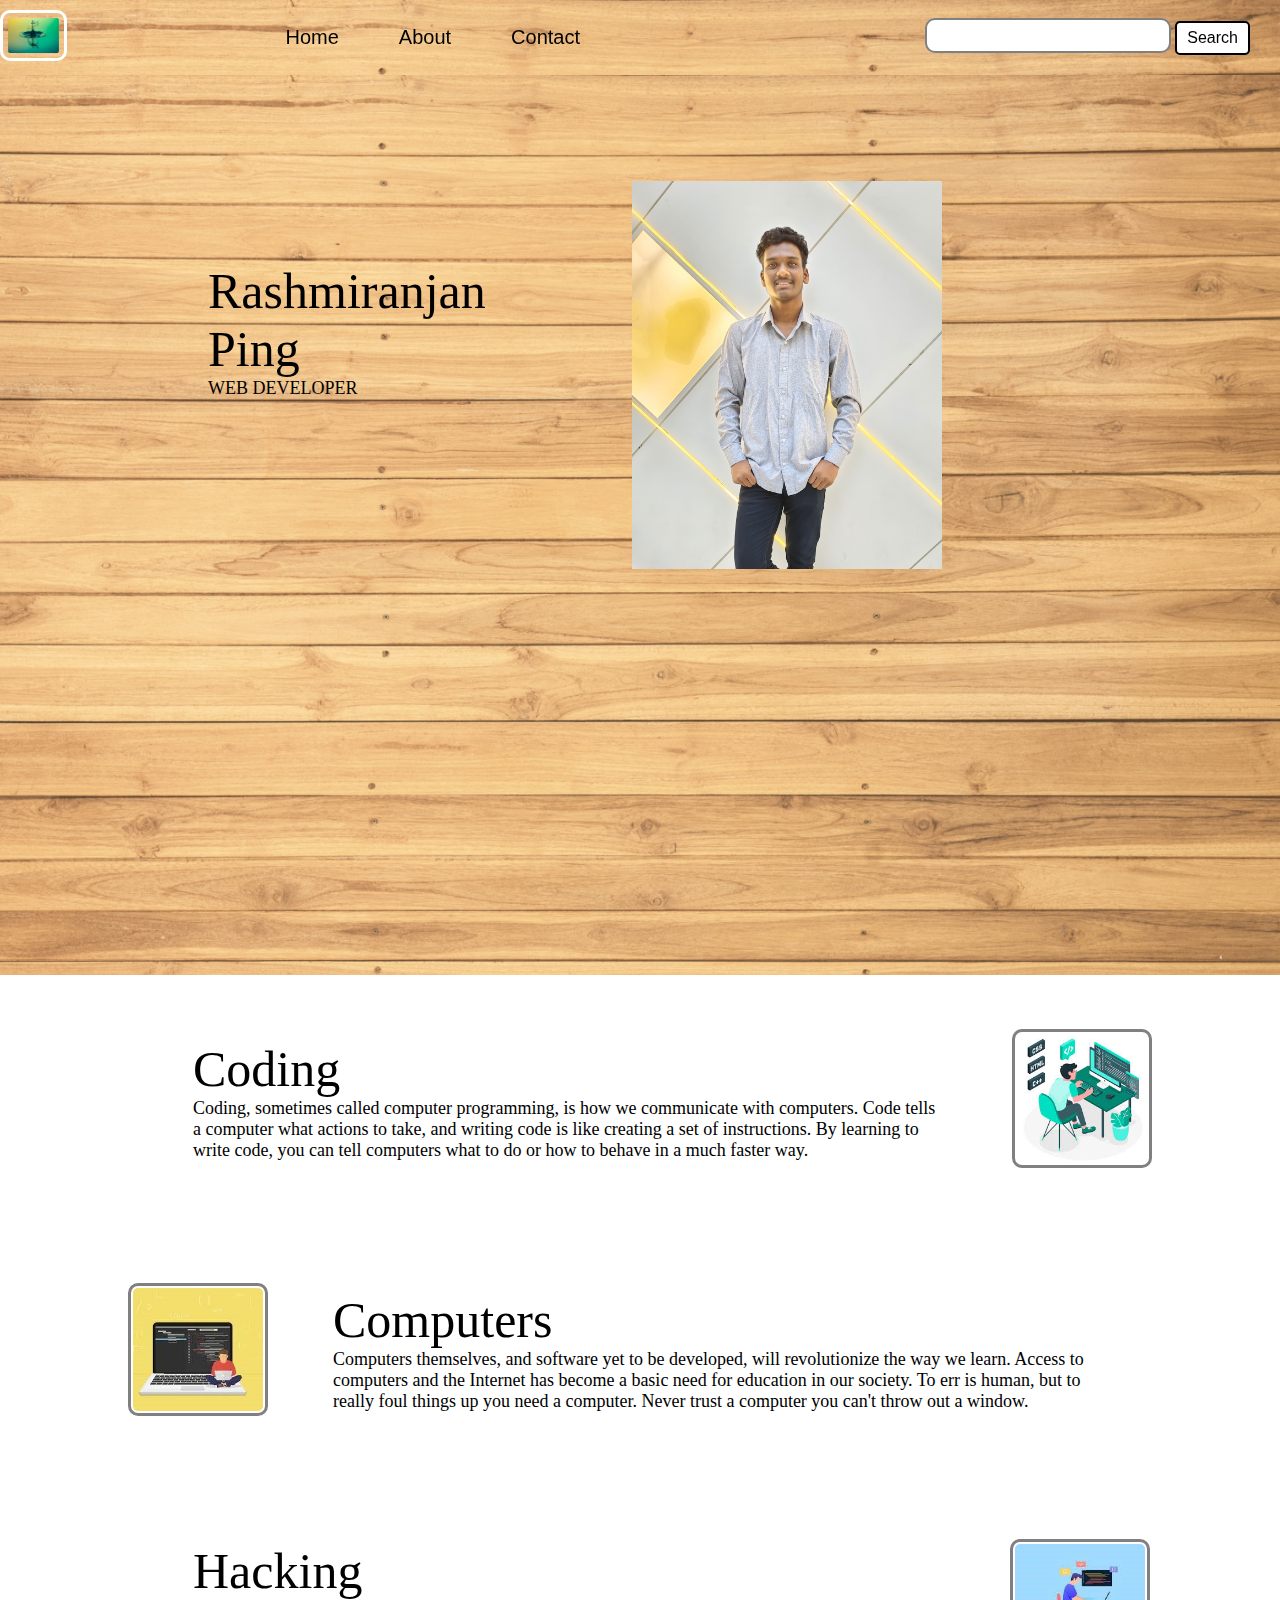
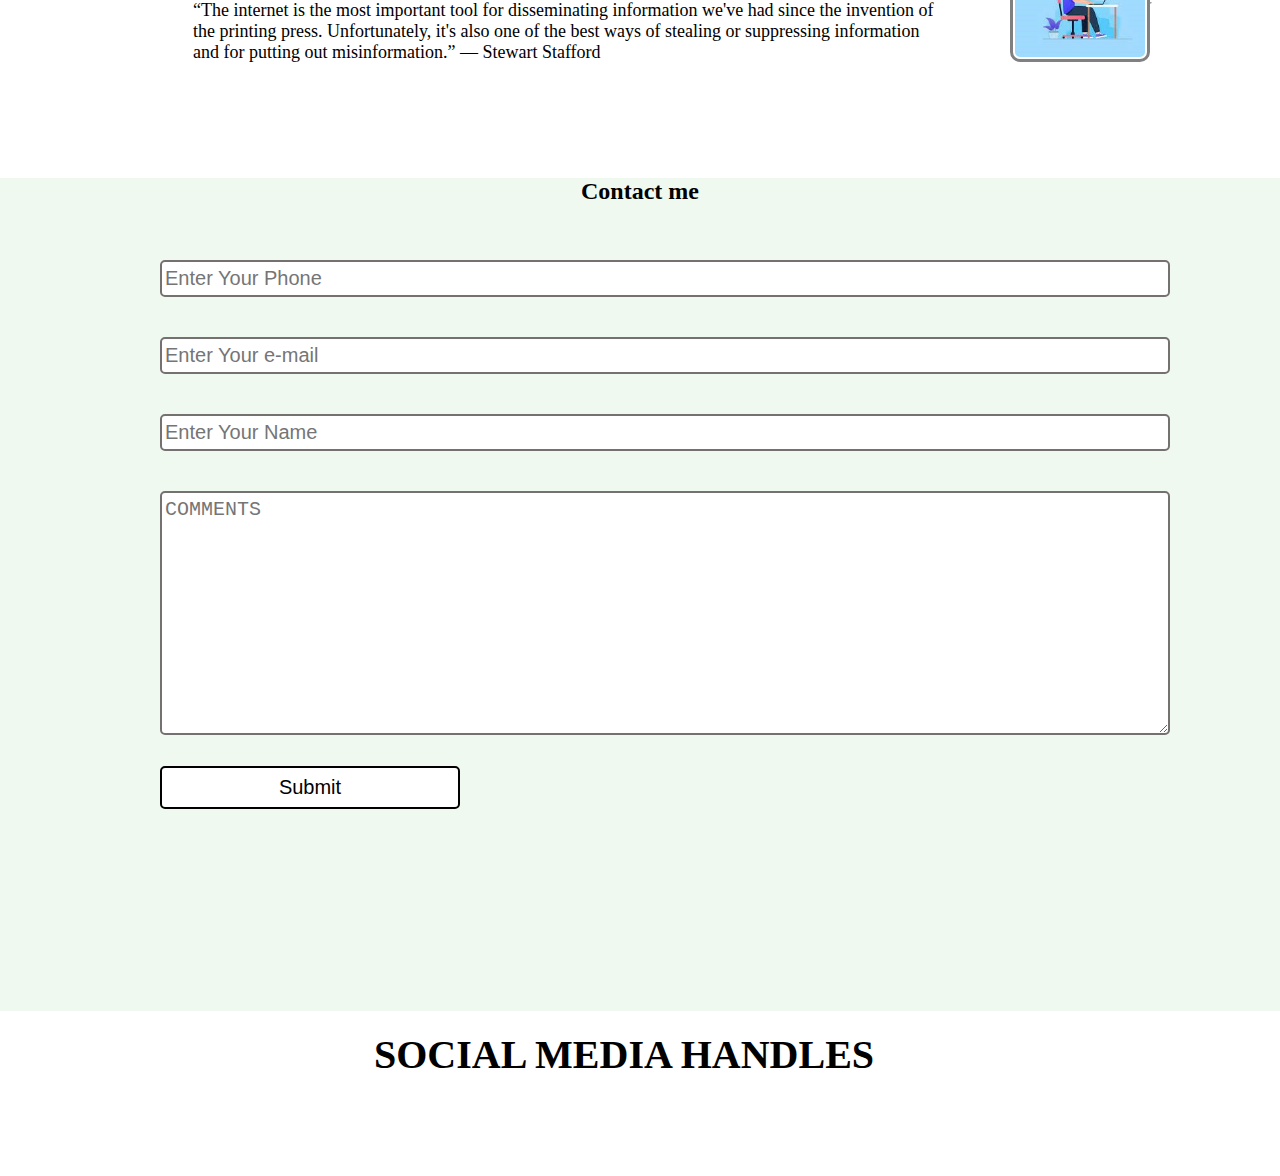
<file: index.html>
<!DOCTYPE html>
<html lang="en">

<head>
    <meta charset="UTF-8">
    <meta name="viewport" content="width=device-width,initial-scale=1.0">
    <link rel="stylesheet" href="css/style.css">
    <TITLE> MY WEBSITE </TITLE>
    <link rel="stylesheet" href="https://cdnjs.cloudflare.com/ajax/libs/font-awesome/6.3.0/css/all.min.css"
        integrity="sha512-SzlrxWUlpfuzQ+pcUCosxcglQRNAq/DZjVsC0lE40xsADsfeQoEypE+enwcOiGjk/bSuGGKHEyjSoQ1zVisanQ=="
        crossorigin="anonymous" referrerpolicy="no-referrer"   />

</head>

<body>
    <nav class="navbar background">
        <ul class="nav-list">

            <div class="logo"> <img src="img/drop.jpg" alt="logo"></div>
            <li><a href="#Home">Home</a></li>
            <li><a href="about.html">About</a></li>
            <li><a href="#Contact">Contact</a></li>
        </ul>
        <div class="rightnav">
            <input type="text" name="search" id="search">
            <button class="btn btn-sm">Search</button>
        </div>
    </nav>

    <section id="Home" class="background firstsection">
        <div class="box-main">
            <div class="firsthalf">
                <p class="text-big">Rashmiranjan Ping</p>
                <p class="text-small">WEB DEVELOPER</p>
        
            </div>
            <div class="secondhalf">
                <img src="img/mine.jpg" alt="Image">
            </div>
        </div>
    </section>

    
     </section>

    <section class="secRight">
        <div class="paras">

            <p class="sectionTag text-big">Coding</p>
            <p class="sectionSubTag text-small">Coding, sometimes called computer programming, is how we communicate with computers. 
                Code tells a computer what actions to take, and writing code is like creating a set of instructions. 
                By learning to write code, you can tell computers what to do or how to behave in a much faster way.</p>
        </div>
        <div class="thumnail">
            <img src="img/image1.jpg" alt="image" class="imgFluid" ;>
        </div>

    </section>

    <section class="secLeft">
        <div class="paras">

            <p class="sectionTag text-big">Computers</p>
            <p class="sectionSubTag text-small">Computers themselves, and software yet to be developed, will
                revolutionize the way we learn. Access to computers and the Internet has become a basic need for
                education in our society. To err is human, but to really foul things up you need a computer. Never trust
                a computer you can't throw out a window.</p>
        </div>
        <div class="thumnail">
            <img src="img/image2.jpg" alt="image" class="imgFluid" ;>
        </div>

    </section>

    <section class="secRight">
        <div class="paras">

            <p class="sectionTag text-big">Hacking</p>
            <p class="sectionSubTag text-small">“The internet is the most important tool for disseminating information
                we've had since the invention of the printing press. Unfortunately, it's also one of the best ways of
                stealing or suppressing information and for putting out misinformation.”
                ― Stewart Stafford</p>
        </div>
        <div class="thumnail">
            <img src="img/image3.jpg" alt="image" class="imgFluid" ;>
        </div>
        <hr>

    </section>
 
 
    <section id="Contact" class="contact">
        <h2 class="text-center">Contact me</h2>
        <div class="form">
            <input class="form-input" type="text" name="name" id="name" placeholder="Enter Your Phone">
            <input class="form-input" type="email" name="email" id="name" placeholder="Enter Your e-mail">
            <input class="form-input" type="text" name="name" id="name" placeholder="Enter Your Name">

            <textarea class="form-input" name="text" id="name" cols="30" rows="10" placeholder="COMMENTS"></textarea>


            <button class="btn btn-dark">Submit</button>

        </div>
    </section>


    <section class="social">
        <div class="icons">
            <div class="icon-set">
                <h1 id="cont" class="con">
                    SOCIAL MEDIA HANDLES
                </h1>
                <P>
                    <br>
                </P>
                <div class="icon-spc">

                    <a href="https://www.facebook.com/rashmiranjanping.10" target="_blank" class="icon1">
                        <i class="fa-brands fa-facebook"></i>
                    </a>
                    <a href="https://instagram.com/mr_r_ping?igshid=ZDdkNTZiNTM=" target="_blank" class="icon1">
                        <i class="fa-brands fa-instagram"></i>
                    </a>
                    <a href="https://discord.com/channels/@me" target="_blank" class="icon1">
                        <i class="fa-brands fa-discord"></i>
                    </a>
                    <a href="https://twitter.com/Rashmiranjan_28?t=6wCMUmEOTyobo1Ae9TuRqQ&s=09" target="_blank"
                        class="icon1">
                        <i class="fa-brands fa-twitter"></i>
                    </a>
                    <a href="https://www.linkedin.com/in/rashmiranjan-ping-350b0b261" target="_blank" class="icon1">
                        <i class="fa-brands fa-linkedin"></i>
                    </a>

                </div>
            </div>

                    
        </div>
    </section>
</body>

</html>
</file>
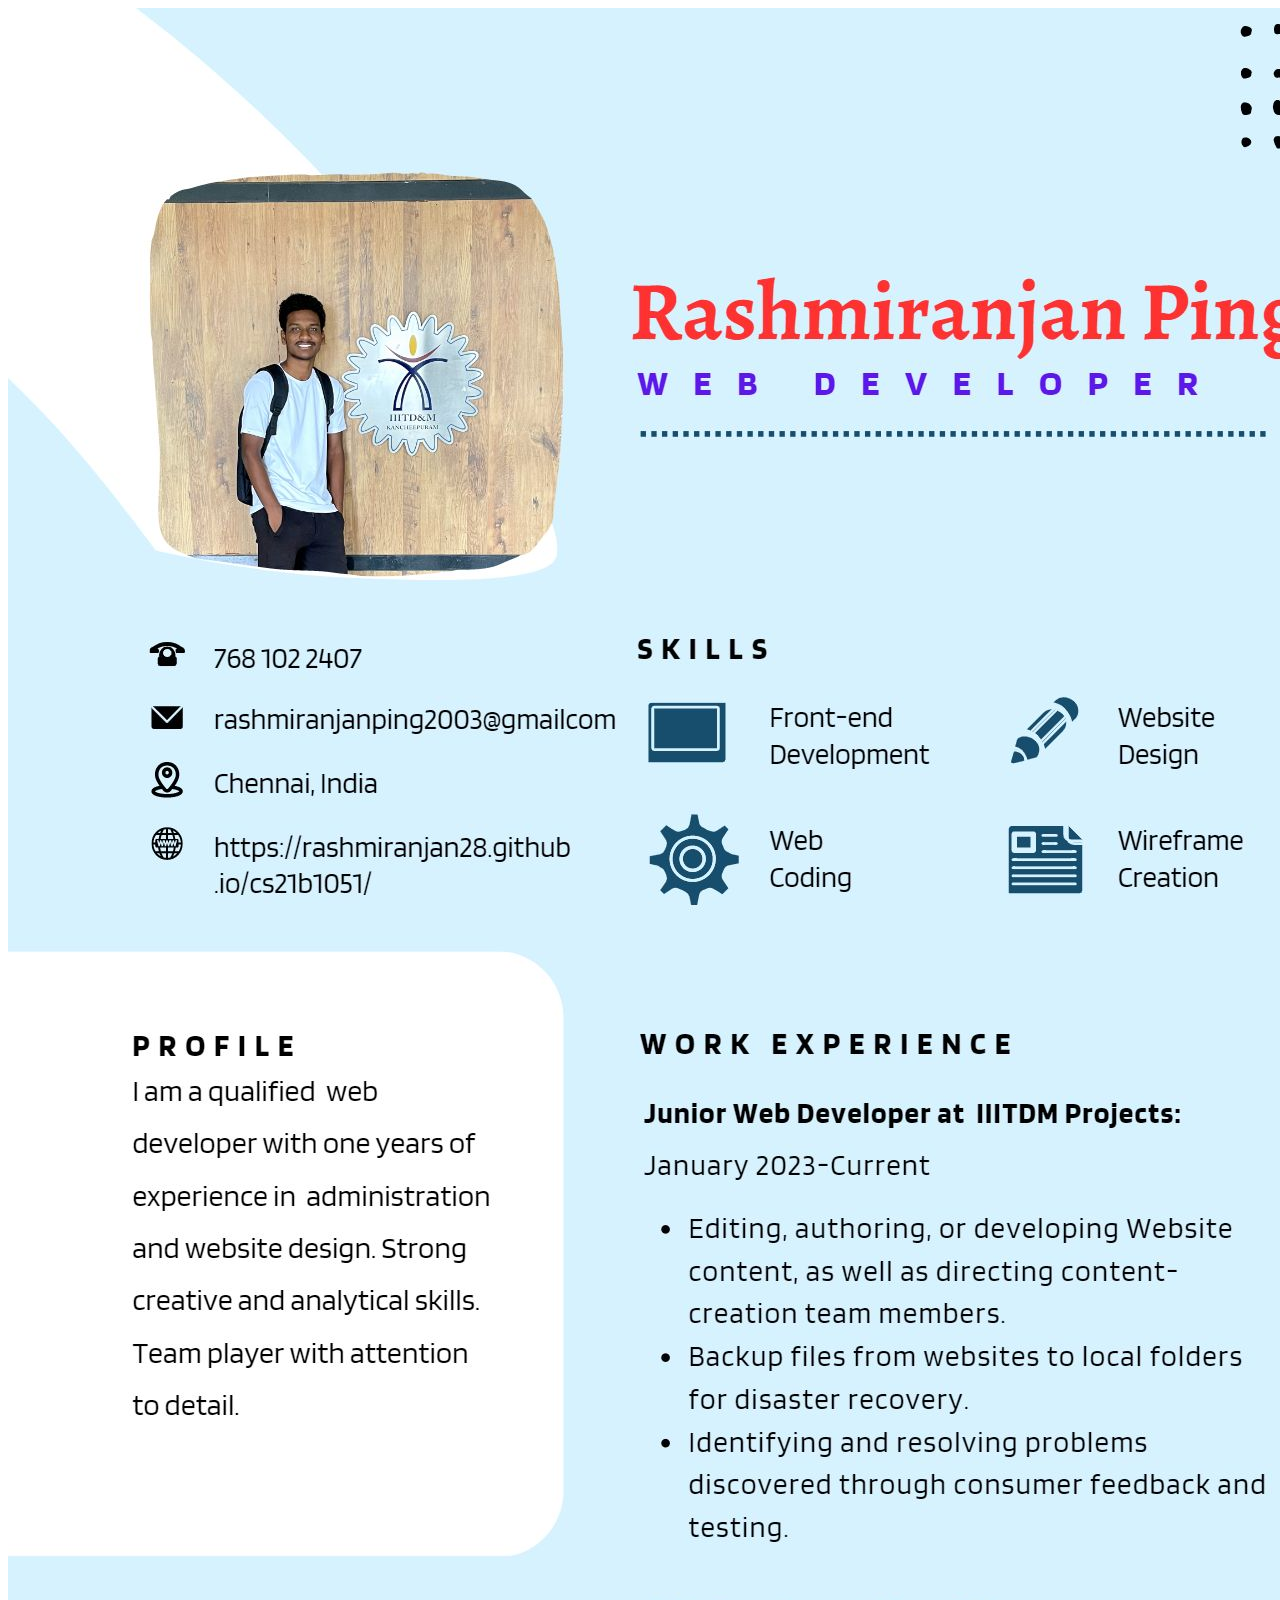
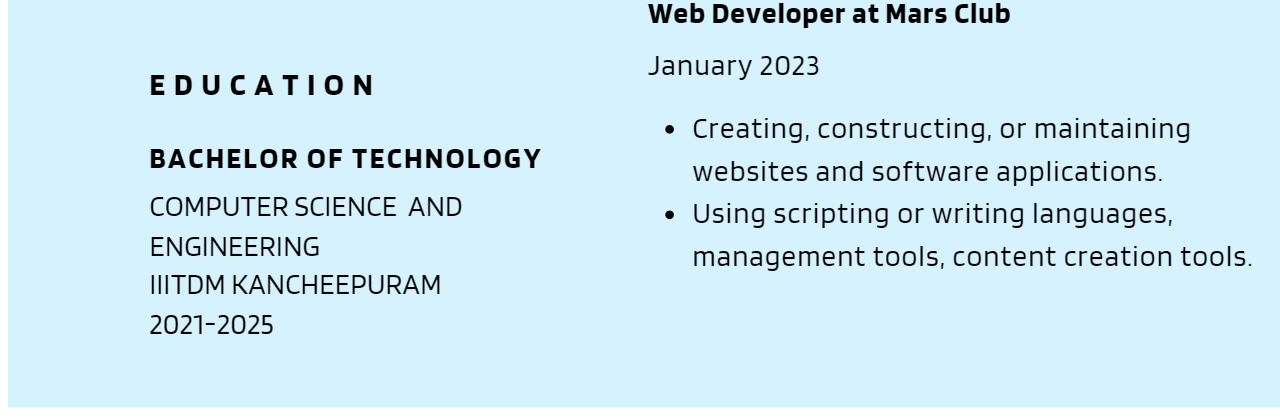
<file: about.html>
<!DOCTYPE html>
<html lang="en">
<head>
    <meta charset="UTF-8">
    <meta http-equiv="X-UA-Compatible" content="IE=edge">
    <meta name="viewport" content="width=device-width, initial-scale=1.0">
    <title>About</title>
</head>
<body>
    <img src="img/About.jpg" alt="image">
</body>
</html>
</file>
<file: css/style.css>
*{

    margin: 0;
    padding: 0;

}

.navbar{
    display: flex;
    align-items: center;
    justify-content: center;
    position: sticky;
    top: 0;
    cursor: pointer;

}


.logo img{
    width: 20%;
    border: 3px solid white;
    height: 12% 12%;
    padding: 2%;
    border-radius: 10px;

}

.nav-list{
    width: 50%;
    color: black; 
    display: flex;
    align-items: center ;

}

.nav-list li{
    list-style: none;
    padding: 26px 30px;
    

}

.nav-list li a{
    text-decoration: none;
    color: black;
    font-size: 20px;
    font-family: 'Ubuntu' , sans-serif;

}

.rightnav{

    width: 50%;
    /* background-color: red; */
    text-align: right;
    padding: 0 30px;
} 

#search{
    padding: 5px;
    font-size: 18px;
    border: 2px solid gray;
    border-radius: 10px;

}

.background{
    background: rgba(0, 0 , 0, 7) url('../img/background.jpg');
    background-size: cover ;
    background-blend-mode:lighten ;
}

.firstsection{
    height: 100vh;
}
.box-main{
    display: flex;
    justify-content: center;
    align-items:center;
    color: rgb(0, 0, 0);
    font-family: 'Times New Roman', Times, serif;
    max-width: 80%;
    height: 50%;
    margin: auto;
}

.firsthalf{

    margin-left:80px;
    margin-top: 60px;
    width: 120%;

}


.secondhalf  img{
    width: 50%;
    padding: 0px;
    border: 20px;
    margin-top: 150px;
    margin-left: 100px;
    /* border-radius: 80px; */
    display: block;
}

.text-big{
    font-size: 50px;
}

.text-small{
    font-size: 18px;
}

.btn{
    padding: 8px 20px;
    margin: 7px 0;
    border: 2px solid black;
    border-radius: 5px;
    font-size: 15px;
    background: white;
    color:black;
    cursor : pointer;
    font-family: 'Ubuntu' , sans-serif;
    font-size: 20px;

}

.btn-sm
{
    padding : 6px 10px;
    vertical-align: middle;
    font-size: 16px;
}

.secRight{
    height: 500%;
    display: flex;
    align-items: center;
    justify-content: space-evenly;
    max-width: 80%;
    margin: auto;
}

.secLeft{
    height: 500%;
    display: flex;
    align-items: center;
    justify-content :space-evenly;
    max-width: 80%;
    margin: auto;
    flex-direction: row-reverse;
}

.paras{
    padding: 65px;
}

.imgFluid{

    width: 130px;
    border: 3px solid grey;
    border-radius: 10px;
    padding: 2px;
}

.contact{
    background-color:rgb(240, 249, 240);
    height: 833px;
    margin: auto;
}

.text-center{
    text-align: center;
    margin-top: 50px;
}

.form{
    max-width: 1000px;
    margin: 35px auto;
    
}
.form-input{

    width: 100%;
    font-size: 20px;
    border: 2px solid rgb(118, 113, 113);
    border-radius: 5px;
    padding: 5px 3px;
    margin: 20px;

}

.btn-dark{
    color: black;
    width: 30%;
    border: 2px solid black;
    margin-left: 20px;
}

.con{
    text-align: center;
    font-size: 40px;
    margin:20px;
}
.icons{
    display: flex;
    flex-direction: row;
}
.icon-set{
    text-align: center;
    width: 100%;
}
.icon-spc{
    display: flex;
    align-items: center;
    justify-content: center;
}
.icon1{
    padding: 30px;
    size:50px;
}
</file>
